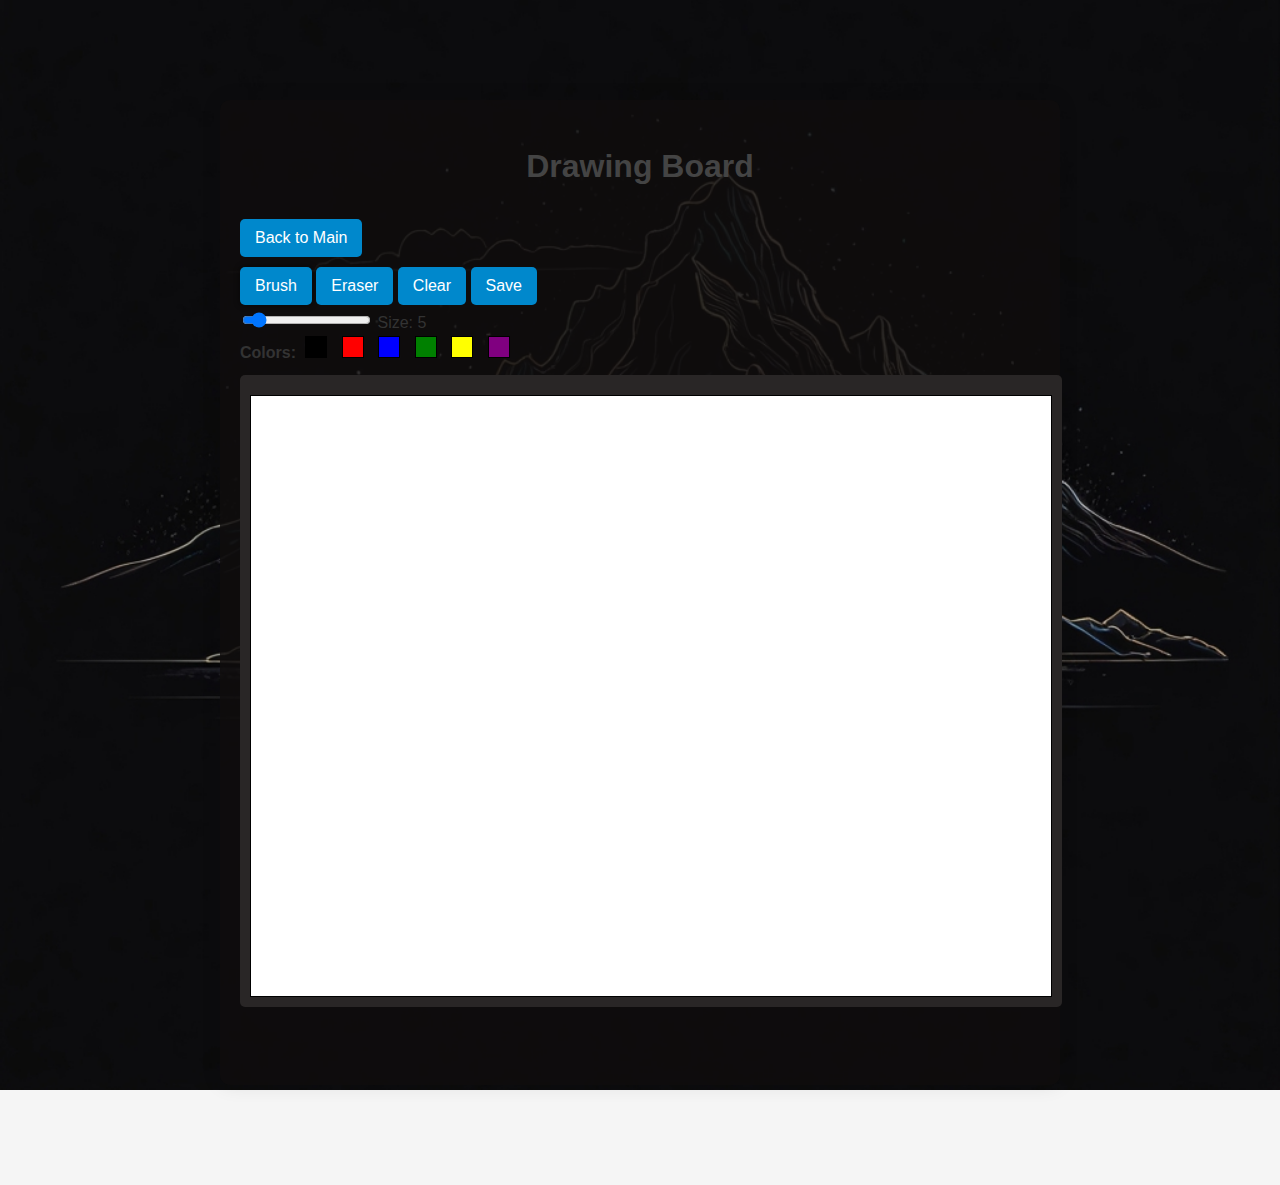
<file: templates/drawing.html>
<!DOCTYPE html>
<html>
<head>
    <meta charset="UTF-8">
    <meta name="viewport" content="width=device-width, initial-scale=1.0">
    <title>Drawing Board</title>
    <script src="https://telegram.org/js/telegram-web-app.js"></script>
    <link rel="stylesheet" href="/static/style.css">
    <style>
        .canvas-container {
            background-color: rgb(41, 38, 38);
            padding: 10px;
            border-radius: 5px;
            position: relative;
            display: inline-block;
        }
        canvas {
            border: 1px solid #000;
            margin-top: 10px;
            background-color: white;
            display: block;
        }
        .tools {
            margin-bottom: 10px;
        }
        .color-option {
            display: inline-block;
            width: 20px;
            height: 20px;
            margin: 0 5px;
            cursor: pointer;
            border: 1px solid #000;
        }
        .tool-btn.active {
            box-shadow: 0 0 5px 2px rgba(0,0,0,0.3);
        }
        .brush-preview {
            position: absolute;
            pointer-events: none;
            border-radius: 50%;
            transform: translate(-50%, -50%);
            mix-blend-mode: multiply;
        }
    </style>
</head>
<body>
    <div class="container">
        <h1>Drawing Board</h1>
        <button id="back-btn" class="btn">Back to Main</button>
        
        <div class="tools">
            <button id="brush-btn" class="btn tool-btn active">Brush</button>
            <button id="eraser-btn" class="btn tool-btn">Eraser</button>
            <button id="clear-btn" class="btn">Clear</button>
            <button id="save-btn" class="btn">Save</button>
            
            <div>
                <input type="range" id="brush-size" min="1" max="50" value="5">
                <span>Size: <span id="brush-size-value">5</span></span>
            </div>
            
            <div>
                <strong>Colors:</strong>
                <div class="color-option" style="background-color: black;" data-color="#000000"></div>
                <div class="color-option" style="background-color: red;" data-color="#ff0000"></div>
                <div class="color-option" style="background-color: blue;" data-color="#0000ff"></div>
                <div class="color-option" style="background-color: green;" data-color="#00ff00"></div>
                <div class="color-option" style="background-color: yellow;" data-color="#ffff00"></div>
                <div class="color-option" style="background-color: purple;" data-color="#800080"></div>
            </div>
        </div>
        
        <div class="canvas-container">
            <canvas id="drawing-canvas" width="800" height="600"></canvas>
            <div id="brush-preview" class="brush-preview"></div>
        </div>
    </div>

    <script src="/static/drawing.js"></script>
</body>
</html>
</file>
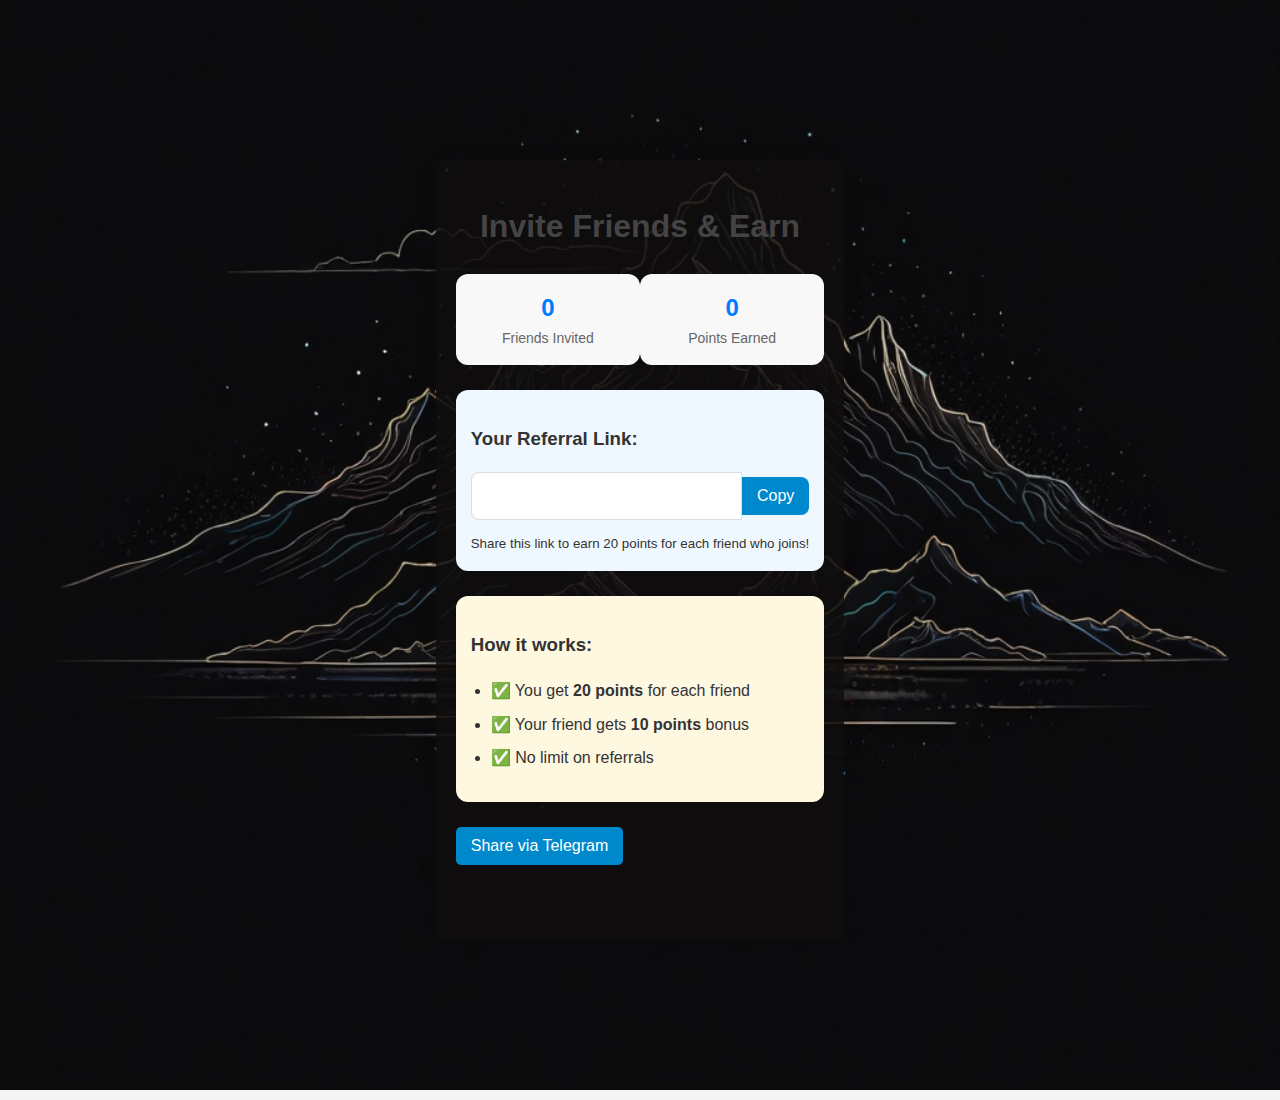
<file: templates/invite.html>
<!DOCTYPE html>
<html>
<head>
    <meta charset="UTF-8">
    <meta name="viewport" content="width=device-width, initial-scale=1.0">
    <title>Invite Friends</title>
    <script src="https://telegram.org/js/telegram-web-app.js"></script>
    <link rel="stylesheet" href="/static/style.css">
</head>
<body>
    <div class="container">
        <h1>Invite Friends & Earn</h1>
        
        <div class="referral-stats">
            <div class="stat-card">
                <div class="stat-value" id="total-referrals">0</div>
                <div class="stat-label">Friends Invited</div>
            </div>
            <div class="stat-card">
                <div class="stat-value" id="earned-points">0</div>
                <div class="stat-label">Points Earned</div>
            </div>
        </div>
        
        <div class="referral-link-container">
            <h3>Your Referral Link:</h3>
            <div class="input-group">
                <input type="text" id="referral-link" readonly>
                <button id="copy-link" class="btn">Copy</button>
            </div>
            <small>Share this link to earn 20 points for each friend who joins!</small>
        </div>
        
        <div class="referral-bonuses">
            <h3>How it works:</h3>
            <ul>
                <li>✅ You get <strong>20 points</strong> for each friend</li>
                <li>✅ Your friend gets <strong>10 points</strong> bonus</li>
                <li>✅ No limit on referrals</li>
            </ul>
        </div>
        
        <button id="share-btn" class="btn primary">Share via Telegram</button>
    </div>

    <script src="/static/referral.js"></script>
</body>
</html>
</file>
<file: static/style.css>
body {
    display: flex;
    justify-content: center;
    align-items: center;
    background-image: url('/static/img/black.jpg');
    background-size: cover;
    background-position: center;
    background-attachment: fixed;
    background-repeat: no-repeat;
    min-height: 100vh;
    font-family: Arial, sans-serif;
    margin: 100px;
    padding: 0;
    background-color: #f5f5f5;
    color: #333;
    line-height: 1.6;
}

.container {
    max-width: 800px;
    margin: 0 auto;
    padding: 20px;
    background-color: rgba(15, 13, 13, 0.85);
    border-radius: 10px;
    box-shadow: 0 0 20px rgba(0, 0, 0, 0.1);
    padding-bottom: 70px;
}

h1, h2 {
    color: #444;
    text-align: center;
}

/* Wallet Section */

.wallet-section {
    position: relative;
    left: 180px;
    bottom: 60px;
    text-align: center;
}


.wallet-section svg{
    position: relative;
    top: 5px;
    color: #fff;
}

.wallet-section .btn {
    padding: 10px 15px;
    padding-top: 5px;
}


#wallet-info {
    margin-top: 10px;
    display: none;
    background-color: white;
    padding: 10px;
    border-radius: 5px;
    font-size: 14px;
}

#wallet-address {
    font-family: monospace;
    word-break: break-all;
    margin-bottom: 5px;
}

#wallet-balance {
    font-weight: bold;
    color: #4CAF50;
}

.boost{
    background-color: #0088cc;
    padding: 10px 15px;
    margin: 5px 0;
    border-radius: 5px;
    cursor: pointer;
    transition: background-color 0.3s;
    text-align: center;
    
}

.boost .btn1{
    color: #fff;
    background-color: transparent;
    font-size: 16px;
    border:none;
    cursor: pointer;
}

.boost:hover{
    background-color: #006699;
}

/* Points Section */

.points-display{
    font-size: 24px;
    margin-right: 280px;
    text-align: center;
    padding: 15px;
}

/* .points-display img{
    position: absolute;
    width: 5%;
} */

#points-value {
    font-weight: bold;
    color: #0088cc;
}

.btn {
    background-color: #0088cc;
    color: white;
    border: none;
    padding: 10px 15px;
    margin: 5px 0;
    border-radius: 5px;
    cursor: pointer;
    font-size: 16px;
    transition: background-color 0.3s;
}

.btn:hover {
    background-color: #006699;
}

.start{
    display: flex;
    justify-content: center;
    align-items: center;   
}

.open{
    display: flex;
    justify-content: space-between;
    margin-top: 100px;
}


@media (max-width: 600px) {
    .container {
        padding: 10px;
    }
    
    .wallet-btn {
        width: 100%;
        justify-content: center;
    }
}


.bottom-nav {
    position: fixed;
    bottom: 0px;
    display: flex;
    justify-content: space-around;
    align-items: center;
    width: 500px;
    height: 120px;
    background-color: rgba(15, 13, 13);
    padding: 10px 0;
    z-index: 1000;
}

.nav-item {
    display: flex;
    flex-direction: column;
    align-items: center;
    text-decoration: none;
    color: #333;
    padding: 5px 10px;
    border-radius: 8px;
    transition: all 0.3s;
    
}

.nav-item:hover {
    background-color: #f5e2e2;
}

.nav-item.active {
    color: #0088cc;
}

.nav-label {
    font-size: 12px;
    font-weight: bold;
}


@media (max-height: 600px) {
    .bottom-nav {
        padding: 10px 0px;
    }
    .nav-icon {
        font-size: 20px;
    }
    .nav-label {
        font-size: 10px;
    }
}


.leaderboard-container {
    margin-bottom: 70px; 
}

.back-button {
    background-color: #f0f0f0;
    color: #333;
    margin-top: 10px;
}

.back-button:hover {
    background-color: #e0e0e0;
}


@media (max-width: 600px) {
    .leaderboard th, .leaderboard td {
        padding: 8px 10px;
        font-size: 14px;
    }
    
    .user-avatar {
        width: 25px;
        height: 25px;
    }
}


.wallet-section {
    margin-bottom: 20px;
}

.boost-duration {
    color: #666;
    font-size: 14px;
    margin: 5px 0;
}

.back-button {
    margin-bottom: 15px;
}

@media (max-width: 600px) {
    .boosts-container {
        grid-template-columns: 1fr;
    }
}


.tasks-container {
    margin-bottom: 70px;
}

.task-card {
    transition: transform 0.2s;
}

.task-card:hover {
    transform: translateY(-2px);
}

@media (max-width: 600px) {
    .task-card {
        flex-direction: column;
        align-items: flex-start;
    }
    
    .task-reward, .task-button {
        margin-left: 0;
        margin-top: 10px;
        align-self: flex-end;
    }
}


.referral-stats {
    display: flex;
    justify-content: space-around;
    margin: 20px 0;
}

.stat-card {
    background: #f8f8f8;
    border-radius: 12px;
    padding: 15px;
    text-align: center;
    width: 45%;
}

.stat-value {
    font-size: 24px;
    font-weight: bold;
    color: #007bff;
}

.stat-label {
    font-size: 14px;
    color: #666;
}

.referral-link-container {
    margin: 25px 0;
    background: #f0f8ff;
    padding: 15px;
    border-radius: 12px;
}

.input-group {
    display: flex;
    margin: 10px 0;
}

.input-group input {
    flex: 1;
    padding: 10px;
    border: 1px solid #ddd;
    border-radius: 8px 0 0 8px;
    font-size: 14px;
}

.input-group button {
    border-radius: 0 8px 8px 0;
}

.referral-bonuses {
    background: #fff8e1;
    padding: 15px;
    border-radius: 12px;
    margin: 20px 0;
}

.referral-bonuses ul {
    padding-left: 20px;
}

.referral-bonuses li {
    margin: 8px 0;
}
</file>
